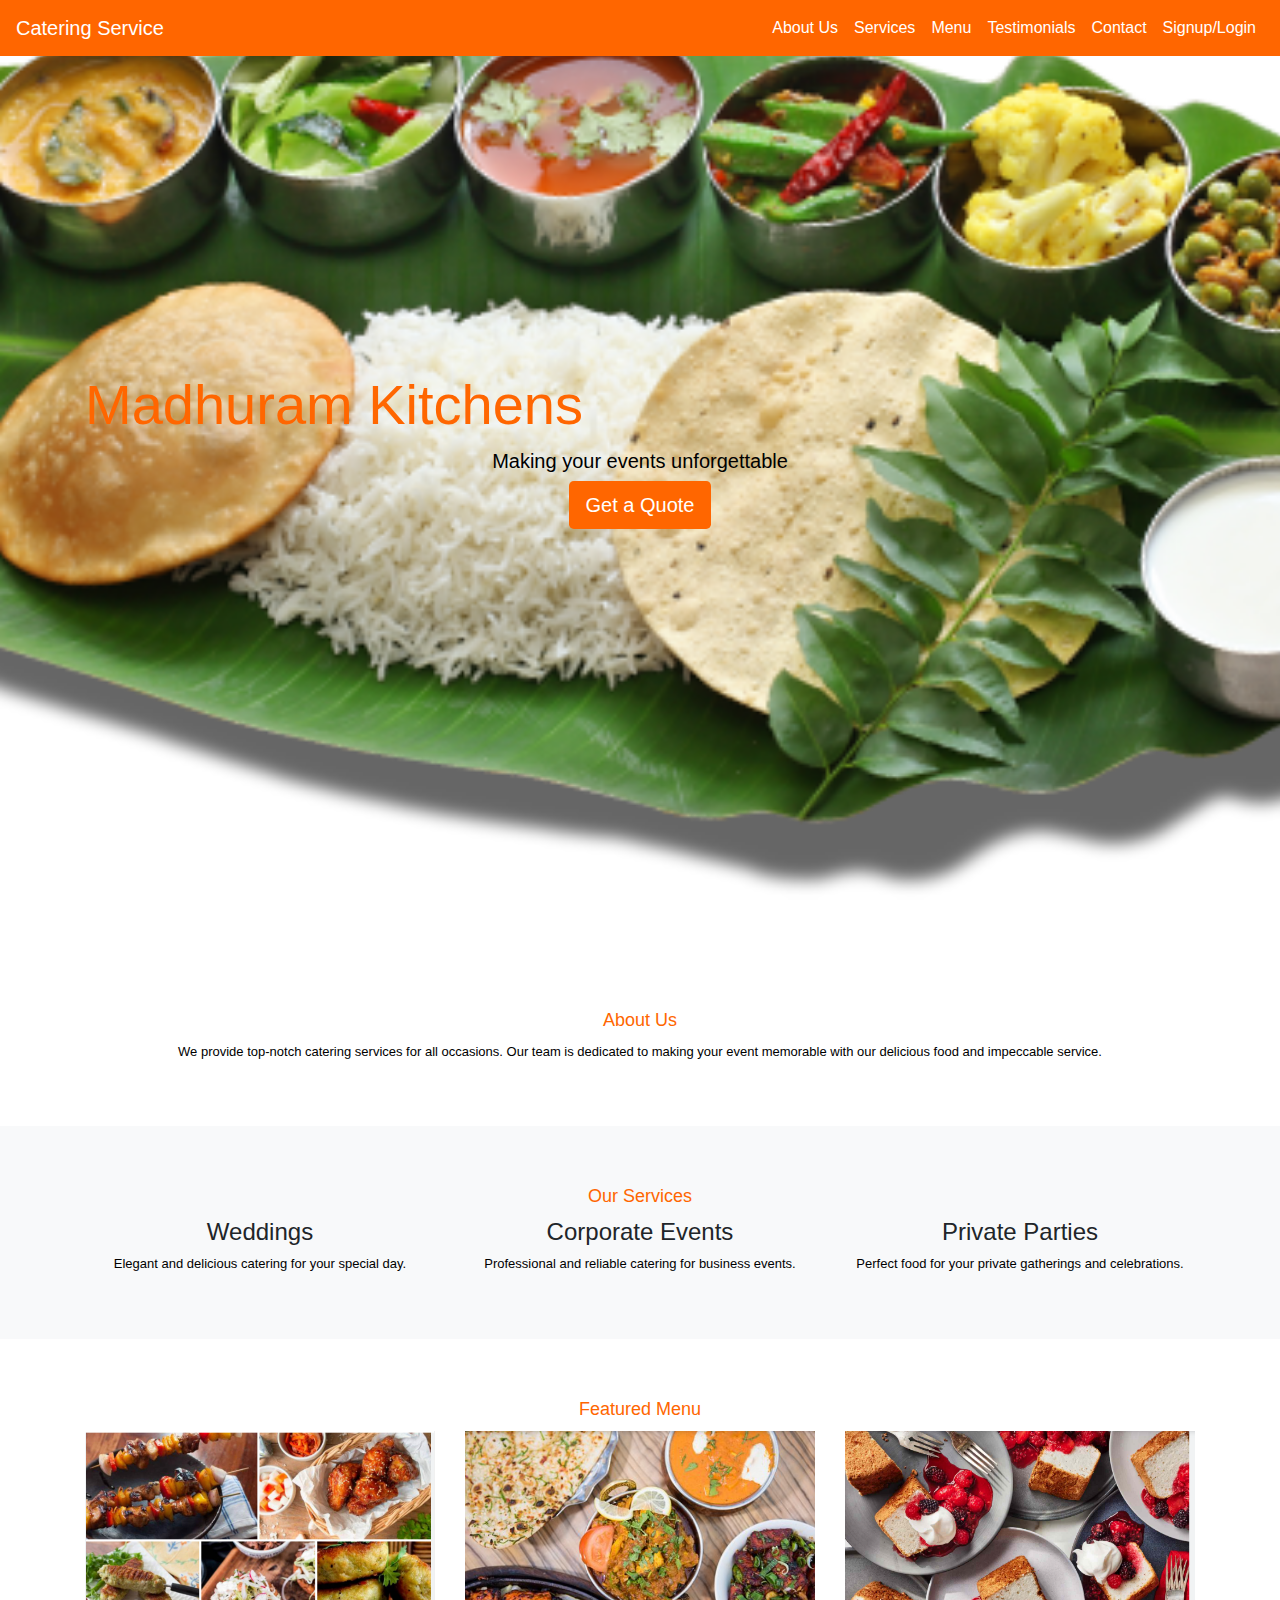
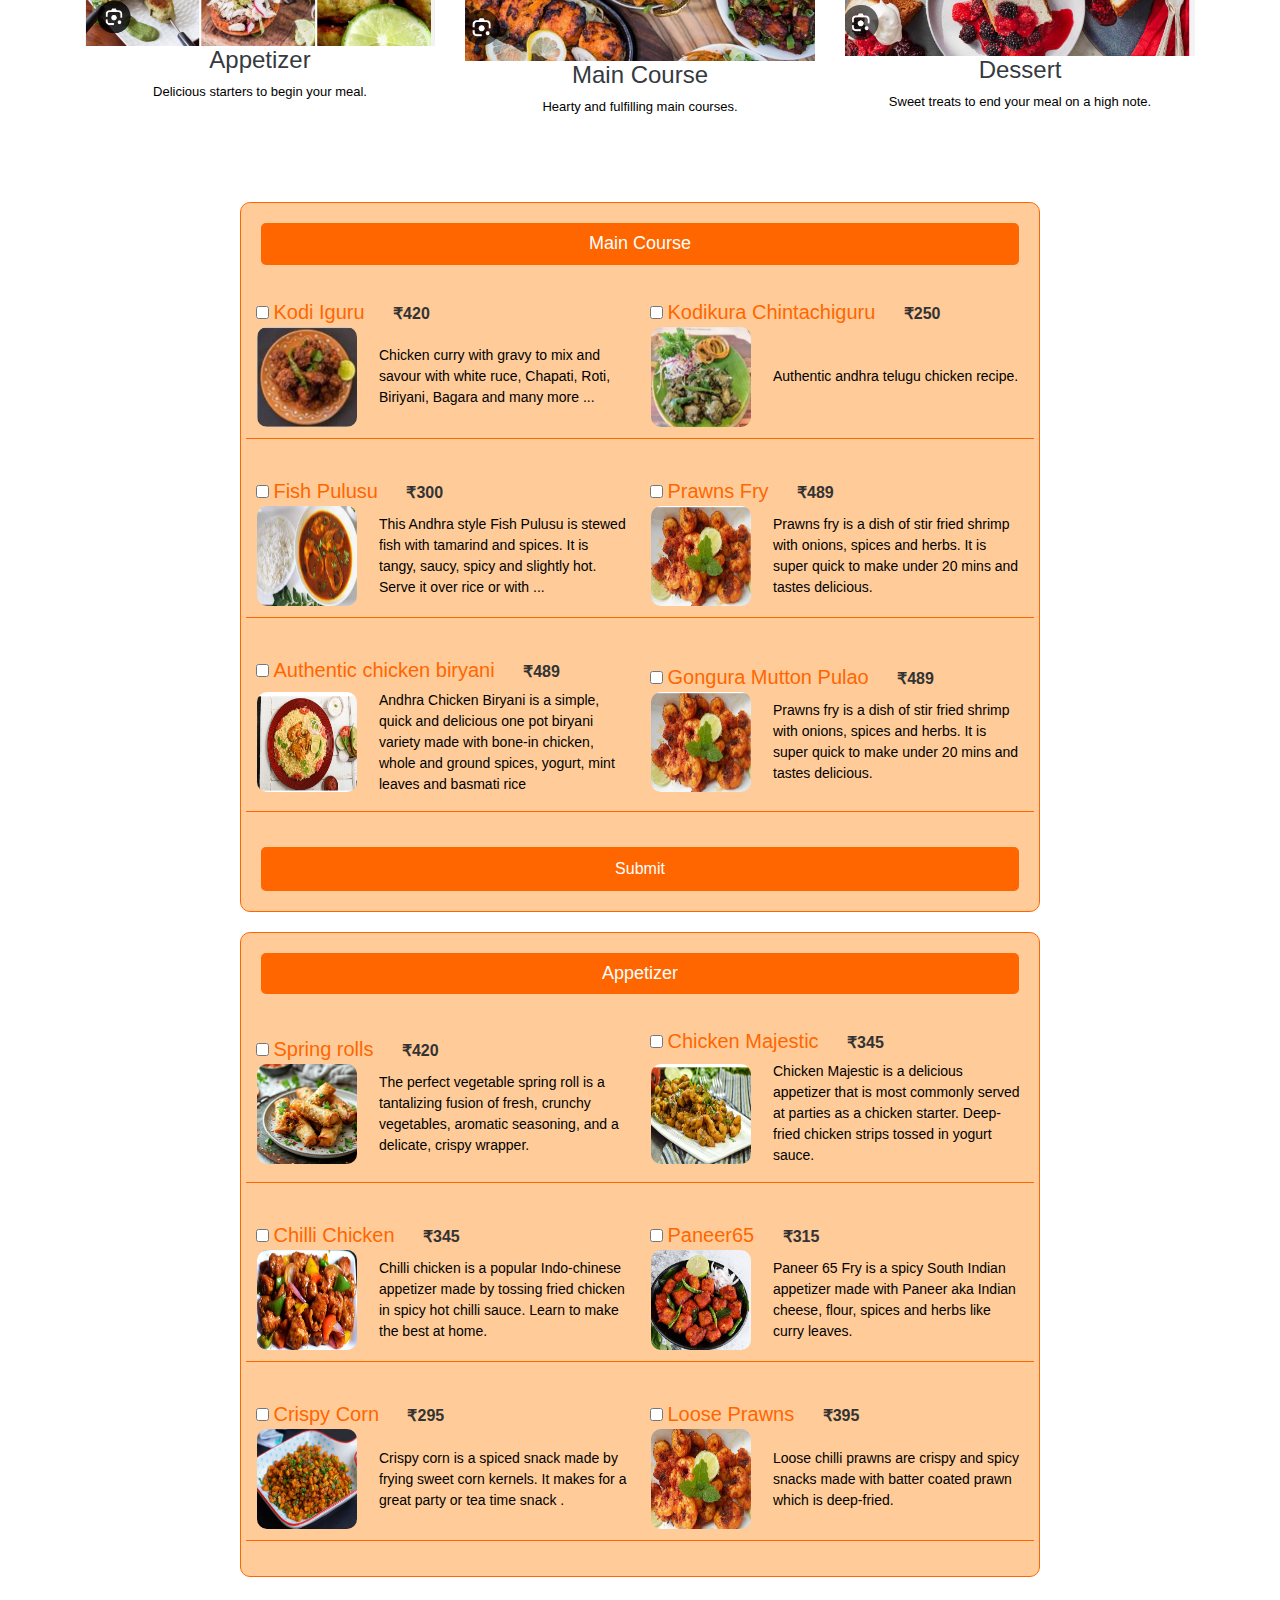
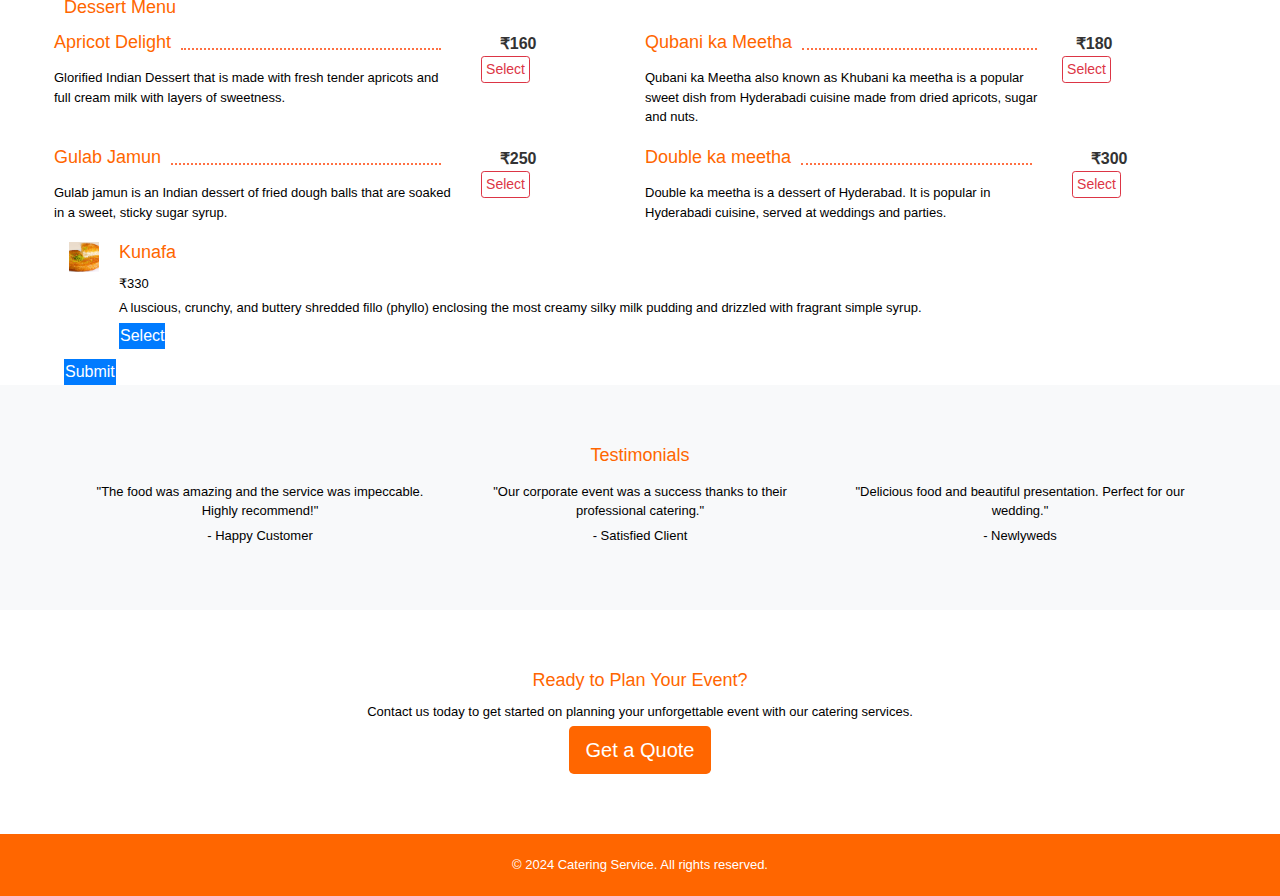
<file: templates/Index.html>
<!DOCTYPE html>
<html lang="en">

<head>
    <meta charset="UTF-8">
    <meta name="viewport" content="width=device-width, initial-scale=1.0">
    <title>Catering Service</title>
    <link href="https://stackpath.bootstrapcdn.com/bootstrap/4.5.2/css/bootstrap.min.css" rel="stylesheet">
    <style>
        body {
            font-family: Arial, sans-serif;
        }

        .navbar,
        .footer {
            background-color: #ff6600;
        }


        .navbar-brand,
        .nav-link,
        .footer p {
            color: white !important;
        }

        .hero-section {
            background: url("images/aritaku.png") no-repeat center center/cover;
            height: 100vh;
            color: orange;
            display: flex;
            justify-content: center;
            align-items: center;
            text-align: center;
            margin-bottom: 50px;
        }

        .about-us,
        .services,
        .menu,
        .testimonials,
        .call-to-action {
            padding: 60px 0;
        }

        .orange-text {
            color: #ff6600;
        }

        .btn-orange {
            background-color: #ff6600;
            color: white;
        }

        .btn-orange:hover {
            background-color: #cc5200;
            color: white;
        }

        .menu-section {
            margin: 20px auto;
            width: 80%;
            max-width: 800px;
            border: 1px solid #ff6600;
            border-radius: 10px;
            background-color: #ffcc99;
            padding: 20px;
        }

        .menu-section h2 {
            background-color: #ff6600;
            color: #fff;
            padding: 10px;
            border-radius: 5px;
            text-align: center;
        }

        .dish {
            display: flex;
            align-items: center;
            margin: 15px 0;
            padding: 10px;
            border-bottom: 1px solid #ff6600;
        }

        .dish img {
            width: 100px;
            height: 100px;
            border-radius: 10px;
            margin-right: 20px;
        }

        .dish-details {
            flex-grow: 1;
        }

        .dish-details h3 {
            margin: 0 0 10px 0;
            color: #ff6600;
            font-size: 20px;
        }

        .dish-details p {
            margin: 5px 0;
            font-size: 14px;
        }

        .dish-details .price {
            font-weight: bold;
            display: inline;
            margin-left: 24px;
        }

        .dish input[type="checkbox"] {
            margin-left: 20px;
        }

        .submit-button {
            display: block;
            width: 100%;
            padding: 10px;
            background-color: #ff6600;
            color: #fff;
            border: none;
            border-radius: 5px;
            font-size: 16px;
            cursor: pointer;
            margin-top: 20px;
        }

        .highlighted {
            border: 2px solid #ff6600;
            padding: 3px;
            border-radius: 10px;
        }

        #menu a {
            text-decoration: none;
            color: #343a40;
        }

        .menu-container {
            width: 80%;
            margin: 0 auto;
            padding: 20px;
            background-color: #fff;
            box-shadow: 0 0 10px rgba(0, 0, 0, 0.1);
        }

        h1 {
            text-align: left;
            color: #ff6600;
            font-size: large;
        }

        .dessert-item {
            display: flex;
            margin-bottom: 5px;
            padding: 5px;
        }

        .dessert-item img {
            width: 30px;
            height: 30px;
            object-fit: cover;
            margin-right: 20px;
        }

        .details {
            flex: 1;
        }

        h2 {
            margin: 0 0 10px 0;
            color: #ff6600;
            font-size: large;
        }

        p {
            margin: 5px 0;
            color: #000000;
            font-size: small;
        }

        .select-btn,
        .submit-btn {
            padding: 1px 1px;
            background-color: #007bff;
            color: #fff;
            border: none;
            cursor: pointer;
            transition: background-color 0.3s;
        }

        .select-btn:hover,
        .submit-btn:hover {
            background-color: #0056b3;
        }

        .selected {
            background-color: #28a745 !important;
        }

        .name-price {
            display: flex;
            justify-content: space-between;
            align-items: center;
        }

        .name-price h3 {
            margin: 0;
            color: #ff7043;
            font-weight: bold;
        }

        .dotted-line {
            flex-grow: 1;
            border-bottom: 2px dotted #ff7043;
            margin: 0 10px;
            transform: translateY(50%);
        }

        .price-button {
            display: flex;
            flex-direction: column;
            align-items: flex-end;
        }

        .price {
            color: #333;
            font-weight: bold;
        }
    </style>
</head>

<body>

    <!-- Navbar -->
    <nav class="navbar navbar-expand-lg navbar-light" style="position: fixed;width: 100%; z-index: 1;">
        <a class="navbar-brand" href="#">Catering Service</a>
        <button class="navbar-toggler" type="button" data-toggle="collapse" data-target="#navbarNav"
            aria-controls="navbarNav" aria-expanded="false" aria-label="Toggle navigation">
            <span class="navbar-toggler-icon"></span>
        </button>
        <div class="collapse navbar-collapse" id="navbarNav">
            <ul class="navbar-nav ml-auto">
                <li class="nav-item">
                    <a class="nav-link" href="#about-us">About Us</a>
                </li>
                <li class="nav-item">
                    <a class="nav-link" href="#services">Services</a>
                </li>
                <li class="nav-item">
                    <a class="nav-link" href="#menu">Menu</a>
                </li>
                <li class="nav-item">
                    <a class="nav-link" href="#testimonials">Testimonials</a>
                </li>
                <li class="nav-item">
                    <a class="nav-link" href="#contact">Contact</a>
                </li>
                <li class="nav-item">
                    <a class="nav-link" href="#Signup/Login">Signup/Login</a>
                </li>
            </ul>
        </div>
    </nav>

    <!-- Hero Section -->
    <div class="hero-section">
        <div class="container">
            <h1 class="display-4">Madhuram Kitchens</h1>
            <p class="lead">Making your events unforgettable</p>
            <a href="#contact" class="btn btn-orange btn-lg">Get a Quote</a>
        </div>
    </div>

    <!-- About Us -->
    <section id="about-us" class="about-us">
        <div class="container text-center">
            <h2 class="orange-text">About Us</h2>
            <p>We provide top-notch catering services for all occasions. Our team is dedicated to making your event
                memorable with our delicious food and impeccable service.</p>
        </div>
    </section>

    <!-- Services Offered -->
    <section id="services" class="services bg-light">
        <div class="container text-center">
            <h2 class="orange-text">Our Services</h2>
            <div class="row">
                <div class="col-md-4">
                    <h4>Weddings</h4>
                    <p>Elegant and delicious catering for your special day.</p>
                </div>
                <div class="col-md-4">
                    <h4>Corporate Events</h4>
                    <p>Professional and reliable catering for business events.</p>
                </div>
                <div class="col-md-4">
                    <h4>Private Parties</h4>
                    <p>Perfect food for your private gatherings and celebrations.</p>
                </div>
            </div>
        </div>
    </section>

    <!-- Featured Menu -->
    <section id="menu" class="menu">
        <div class="container text-center">
            <h2 class="orange-text">Featured Menu</h2>
            <div class="row">
                <div class="col-md-4">
                    <img src="images/Screenshot apitizer 2024-06-04 124313.png"
                        class="img-fluid" alt="Appetizer">
                    <a href="#appetizer">
                        <h4>Appetizer</h4>
                    </a>
                    <p>Delicious starters to begin your meal.</p>
                </div>
                <div class="col-md-4">
                    <img src="images/Screenshot mc1 2024-06-04 143101.png"
                        class="img-fluid" alt="Main Course">
                    <a href="#maincourse">
                        <h4>Main Course</h4>
                    </a>
                    <p>Hearty and fulfilling main courses.</p>
                </div>
                <div class="col-md-4">
                    <img src="images/Screenshotdess1 2024-06-04 143829.png"
                        class="img-fluid" alt="Dessert">
                    <a href="#Dessert">
                        <h4>Dessert</h4>
                    </a>
                    <p>Sweet treats to end your meal on a high note.</p>
                </div>
            </div>
        </div>
    </section>

    <!-- Main Course -->
    <section id="maincourse">
        <div class="menu-section">
            <h2>Main Course</h2>
            <form action="/submit-menu" method="post">
                <div class="row">
                    <div class="dish col-md-6">
                        <div class="dish-details">
                            <input type="checkbox" id="steak" name="dishes" value="steak" style="margin-left: 0px;"
                                onclick="highlightDiv(this)" />
                            <h3 style="display: inline;">Kodi Iguru</h3>
                            <div class="price">&#x20B9;420</div>
                            <table>
                                <tr>
                                    <td>
                                        <img style="display: block;"
                                            src="images/kodiiguru.png"
                                            alt="Grilled Steak">
                                    </td>
                                    <td>
                                        <p>Chicken curry with gravy to mix and savour with white ruce, Chapati, Roti,
                                            Biriyani, Bagara
                                            and
                                            many more ...
                                        </p>
                                    </td>
                                </tr>
                            </table>
                        </div>
                    </div>

                    <div class="dish col-md-6">
                        <div class="dish-details">
                            <input type="checkbox" id="salmon" name="dishes" value="salmon" style="margin-left: 0px;" />
                            <h3 style="display: inline;">Kodikura Chintachiguru</h3>
                            <div class="price">&#x20B9;250</div>
                            <table>
                                <tr>
                                    <td>
                                        <img style="display: block;"
                                            src="images/chintachiguru.png"
                                            alt="Baked Salmon">
                                    </td>
                                    <td>
                                        <p>Authentic andhra telugu chicken recipe.</p>
                                    </td>
                                    </td>
                                </tr>
                            </table>
                        </div>
                    </div>
                </div>
                <div class="row">
                    <div class="dish col-md-6">
                        <div class="dish-details">
                            <input type="checkbox" id="steak" name="dishes" value="steak" style="margin-left: 0px;"
                                onclick="highlightDiv(this)" />
                            <h3 style="display: inline;">Fish Pulusu</h3>
                            <div class="price">&#x20B9;300</div>
                            <table>
                                <tr>
                                    <td>
                                        <img style="display: block;"
                                            src="images/Screenshot 2024-06-03 183620.png"
                                            alt="Grilled Steak">
                                    </td>
                                    <td>
                                        <p>This Andhra style Fish Pulusu is stewed fish with tamarind and spices. It is
                                            tangy, saucy, spicy and slightly hot. Serve it over rice or with ...
                                        </p>
                                    </td>
                                </tr>
                            </table>
                        </div>
                    </div>

                    <div class="dish col-md-6">
                        <div class="dish-details">
                            <input type="checkbox" id="steak" name="dishes" value="steak" style="margin-left: 0px;"
                                onclick="highlightDiv(this)" />
                            <h3 style="display: inline;">Prawns Fry</h3>
                            <div class="price">&#x20B9;489</div>
                            <table>
                                <tr>
                                    <td>
                                        <img style="display: block;"
                                            src="images/Prawnsfry.png"
                                            alt="Grilled Steak">
                                    </td>
                                    <td>
                                        <p>Prawns fry is a dish of stir fried shrimp with onions, spices and herbs. It
                                            is
                                            super quick to make under 20 mins and tastes delicious.
                                        </p>
                                    </td>
                                </tr>
                            </table>
                        </div>
                    </div>
                </div>

                <div class="row">

                    <div class="dish col-md-6">
                        <div class="dish-details">
                            <input type="checkbox" id="steak" name="dishes" value="steak" style="margin-left: 0px;"
                                onclick="highlightDiv(this)" />
                            <h3 style="display: inline;">Authentic chicken biryani</h3>
                            <div class="price">&#x20B9;489</div>
                            <table>
                                <tr>
                                    <td>
                                        <img style="display: block;"
                                            src="images/Screenshot 2024-06-04 115755.png"
                                            alt="Grilled Steak">
                                    </td>
                                    <td>
                                        <p>Andhra Chicken Biryani is a simple, quick and delicious one pot biryani
                                            variety
                                            made with bone-in chicken, whole and ground spices, yogurt, mint leaves and
                                            basmati rice
                                        </p>
                                    </td>
                                </tr>
                            </table>
                        </div>
                    </div>
                    <div class="dish col-md-6">
                        <div class="dish-details">
                            <input type="checkbox" id="steak" name="dishes" value="steak" style="margin-left: 0px;"
                                onclick="highlightDiv(this)" />
                            <h3 style="display: inline;">Gongura Mutton Pulao</h3>
                            <div class="price">&#x20B9;489</div>
                            <table>
                                <tr>
                                    <td>
                                        <img style="display: block;"
                                            src="images/Prawnsfry.png"
                                            alt="Grilled Steak">
                                    </td>
                                    <td>
                                        <p>Prawns fry is a dish of stir fried shrimp with onions, spices and herbs. It
                                            is
                                            super quick to make under 20 mins and tastes delicious.
                                        </p>
                                    </td>
                                </tr>
                            </table>
                        </div>
                    </div>
                </div>
                <button type="submit" class="submit-button">
                    Submit
                </button>
            </form>
        </div>
    </section>

    <!-- <Appetizer -->
    <section id="appetizer">
        <div class="menu-section">
            <h2>Appetizer</h2>
            <form action="/submit-menu" method="post">
                <div class="row">

                    <div class="dish col-md-6">
                        <div class="dish-details">
                            <input type="checkbox" id="steak" name="dishes" value="steak" style="margin-left: 0px;" />
                            <h3 style="display: inline;">Spring rolls</h3>
                            <div class="price">&#x20B9;420</div>
                            <table>
                                <tr>
                                    <td>
                                        <img style="display: block;"
                                            src="images/Springrolls.png"
                                            alt="Grilled Steak">
                                    </td>
                                    <td>
                                        <p>The perfect vegetable spring roll is a tantalizing fusion of fresh, crunchy
                                            vegetables, aromatic seasoning, and a delicate, crispy wrapper.
                                        </p>
                                    </td>
                                </tr>
                            </table>
                        </div>
                    </div>

                    <div class="dish col-md-6">
                        <div class="dish-details">
                            <input type="checkbox" id="salmon" name="dishes" value="salmon" style="margin-left: 0px;" />
                            <h3 style="display: inline;">Chicken Majestic</h3>
                            <div class="price">&#x20B9;345</div>
                            <table>
                                <tr>
                                    <td>
                                        <img style="display: block;"
                                            src="images/chicken majestic.png"
                                            alt="Baked Salmon">
                                    </td>
                                    <td>
                                        <p>Chicken Majestic is a delicious appetizer that is most commonly served at
                                            parties as a chicken starter. Deep-fried chicken strips tossed in yogurt
                                            sauce.</p>
                                    </td>
                                    </td>
                                </tr>
                            </table>
                        </div>
                    </div>
                </div>

                <div class="row">

                    <div class="dish col-md-6">
                        <div class="dish-details">
                            <input type="checkbox" id="steak" name="dishes" value="steak" style="margin-left: 0px;" />
                            <h3 style="display: inline;">Chilli Chicken</h3>
                            <div class="price">&#x20B9;345</div>
                            <table>
                                <tr>
                                    <td>
                                        <img style="display: block;"
                                            src="images/chillichicken.png"
                                            alt="Grilled Steak">
                                    </td>
                                    <td>
                                        <p> Chilli chicken is a popular Indo-chinese appetizer made by tossing fried
                                            chicken in spicy hot chilli sauce. Learn to make the best at home.
                                        </p>
                                    </td>
                                </tr>
                            </table>
                        </div>
                    </div>

                    <div class="dish col-md-6">
                        <div class="dish-details">
                            <input type="checkbox" id="steak" name="dishes" value="steak" style="margin-left: 0px;" />
                            <h3 style="display: inline;">Paneer65</h3>
                            <div class="price">&#x20B9;315</div>
                            <table>
                                <tr>
                                    <td>
                                        <img style="display: block;"
                                            src="images/paneer65.png"
                                            alt="Grilled Steak">
                                    </td>
                                    <td>
                                        <p>Paneer 65 Fry is a spicy South Indian appetizer made with Paneer aka Indian
                                            cheese, flour, spices and herbs like curry leaves.
                                        </p>
                                    </td>
                                </tr>
                            </table>
                        </div>
                    </div>
                </div>

                <div class="row">

                    <div class="dish col-md-6">
                        <div class="dish-details">
                            <input type="checkbox" id="steak" name="dishes" value="steak" style="margin-left: 0px;" />
                            <h3 style="display: inline;">Crispy Corn</h3>
                            <div class="price">&#x20B9;295</div>
                            <table>
                                <tr>
                                    <td>
                                        <img style="display: block;"
                                            src="images/crispy corn.png"
                                            alt="Grilled Steak">
                                    </td>
                                    <td>
                                        <p>Crispy corn is a spiced snack made by frying sweet corn kernels. It makes for
                                            a great party or tea time snack .
                                        </p>
                                    </td>
                                </tr>
                            </table>
                        </div>
                    </div>
                    <div class="dish col-md-6">
                        <div class="dish-details">
                            <input type="checkbox" id="steak" name="dishes" value="steak" style="margin-left: 0px;" />
                            <h3 style="display: inline;">Loose Prawns</h3>
                            <div class="price">&#x20B9;395</div>
                            <table>
                                <tr>
                                    <td>
                                        <img style="display: block;"
                                            src="images/loose prawns.png"
                                            alt="Grilled Steak">
                                    </td>
                                    <td>
                                        <p>Loose chilli prawns are crispy and spicy snacks made with batter coated prawn
                                            which is deep-fried.
                                        </p>
                                    </td>
                                </tr>
                            </table>
                        </div>
                    </div>
                </div>
            </form>
        </div>
    </section>

    <!-- dessert -->
    <section id="Dessert">
        <div style="margin-left: 4rem; width: 90%;">
            <h1>Dessert Menu</h1>
            <div class="row">
                <div class="dessert-item col-md-5">
                    <div class="details row">
                        <div class="col-md-10">
                            <div class="name-price">
                                <h2>Apricot Delight</h2>
                                <span class="dotted-line"></span>
                            </div>
                            <p>Glorified Indian Dessert that is made with fresh tender apricots and full cream milk
                                with
                                layers
                                of sweetness.</p>
                        </div>
                        <div class="col-md-2">
                            <div class="price-button">
                                <span class="price">&#x20B9;160</span>
                            </div>
                            <button type="button" class="btn btn-sm btn-outline-danger" style="padding: 2px 4px;"
                                onclick="toggleSelect(this)">Select</button>
                        </div>
                    </div>
                </div>
                <div class="col-md-1"></div>
                <div class="dessert-item col-md-5">
                    <div class="details">
                        <div class="name-price">
                            <h2>Qubani ka Meetha</h2>
                            <span class="dotted-line"></span>
                        </div>
                        <p>Qubani ka Meetha also known as Khubani ka meetha is a popular sweet dish from Hyderabadi
                            cuisine
                            made from dried apricots, sugar and nuts.</p>
                    </div>
                    <div class="col-md-2">
                        <div class="price-button">
                            <span class="price">&#x20B9;180</span>
                        </div>
                        <button type="button" class="btn btn-sm btn-outline-danger" style="padding: 2px 4px;"
                            onclick="toggleSelect(this)">Select</button>
                    </div>
                </div>
            </div>
            <div class="row">
                <div class="dessert-item col-md-5">
                    <div class="details row">
                        <div class="col-md-10">
                            <div class="name-price">
                                <h2>Gulab Jamun</h2>
                                <span class="dotted-line"></span>
                            </div>
                            <p>Gulab jamun is an Indian dessert of fried dough balls that are soaked in a sweet, sticky
                                sugar syrup.
                            </p>
                        </div>
                        <div class="col-md-2">
                            <div class="price-button">
                                <span class="price">&#x20B9;250</span>
                            </div>
                            <button type="button" class="btn btn-sm btn-outline-danger" style="padding:2px 4px;"
                                onclick="toggleSelect(this)">Select</button>
                        </div>
                    </div>
                </div>
                <div class="col-md-1"></div>
                <div class="dessert-item col-md-5">
                    <div class="details row">
                        <div class="col-md-10">
                        <div class="name-price">
                            <h2>Double ka meetha</h2>
                            <span class="dotted-line"></span>
                        </div>
                        <p>Double ka meetha is a dessert of Hyderabad. It is popular in Hyderabadi cuisine, served at
                            weddings and parties. </p>
                        </div>
                        <div class="col-md-2">
                            <div class="price-button">
                                <span class="price">&#x20B9;300</span>
                            </div>
                            <button type="button" class="btn btn-sm btn-outline-danger" style="padding: 2px 4px;"
                                onclick="toggleSelect(this)">Select</button>
                        </div>
                    </div>
                </div>
            </div>

            <div class="dessert-item">
                <img src="images/kunafa.png" alt="Dessert 5">
                <div class="details">
                    <h2>Kunafa</h2>
                    <p>&#x20B9;330</p>
                    <p>A luscious, crunchy, and buttery shredded fillo (phyllo) enclosing the most creamy silky milk
                        pudding and drizzled with fragrant simple syrup. </p>
                    <button class="select-btn" onclick="toggleSelect(this)">Select</button>
                </div>
            </div>
            <button class="submit-btn" onclick="submitSelection()">Submit</button>
        </div>
    </section>

    <!-- Testimonials -->
    <section id="testimonials" class="testimonials bg-light">
        <div class="container text-center">
            <h2 class="orange-text">Testimonials</h2>
            <div class="row">
                <div class="col-md-4">
                    <p>"The food was amazing and the service was impeccable. Highly recommend!"</p>
                    <p>- Happy Customer</p>
                </div>
                <div class="col-md-4">
                    <p>"Our corporate event was a success thanks to their professional catering."</p>
                    <p>- Satisfied Client</p>
                </div>
                <div class="col-md-4">
                    <p>"Delicious food and beautiful presentation. Perfect for our wedding."</p>
                    <p>- Newlyweds</p>
                </div>
            </div>
        </div>
    </section>

    <!-- Call to Action -->
    <section id="contact" class="call-to-action">
        <div class="container text-center">
            <h2 class="orange-text">Ready to Plan Your Event?</h2>
            <p>Contact us today to get started on planning your unforgettable event with our catering services.</p>
            <a href="#contact" class="btn btn-orange btn-lg">Get a Quote</a>
        </div>
    </section>

    <!-- Footer -->
    <footer class="footer py-3 text-center">
        <div class="container">
            <p>© 2024 Catering Service. All rights reserved.</p>
        </div>
    </footer>

    <script src="https://code.jquery.com/jquery-3.5.1.slim.min.js"></script>
    <script src="https://cdn.jsdelivr.net/npm/@popperjs/core@2.5.4/dist/umd/popper.min.js"></script>
    <script src="https://stackpath.bootstrapcdn.com/bootstrap/4.5.2/js/bootstrap.min.js"></script>

    <script>
        function toggleSelect(button) {
            if (button.classList.contains('btn-outline-success')) {
                button.classList.remove('btn-outline-success');
                button.classList.add('btn-outline-danger');
                button.textContent = 'Select';
            } else {
                button.classList.add('btn-outline-success');
                button.classList.remove('btn-outline-danger');
                button.textContent = 'Selected';
            }
        }

        function submitSelection() {
            const selectedItems = document.querySelectorAll('.selected');
            let message = 'Selected Desserts:\n';

            selectedItems.forEach(item => {
                const dessertName = item.parentElement.querySelector('h2').textContent;
                message += `- ${dessertName}\n`;
            });

            if (selectedItems.length === 0) {
                alert('No desserts selected.');
            } else {
                alert(message);
            }
        }
        function highlightDiv(checkbox) {
            const div = checkbox.closest('.dish-details');
            if (checkbox.checked) {
                div.classList.add('highlighted');
            } else {
                div.classList.remove('highlighted');
            }
        }
    </script>
</body>

</html>
</file>
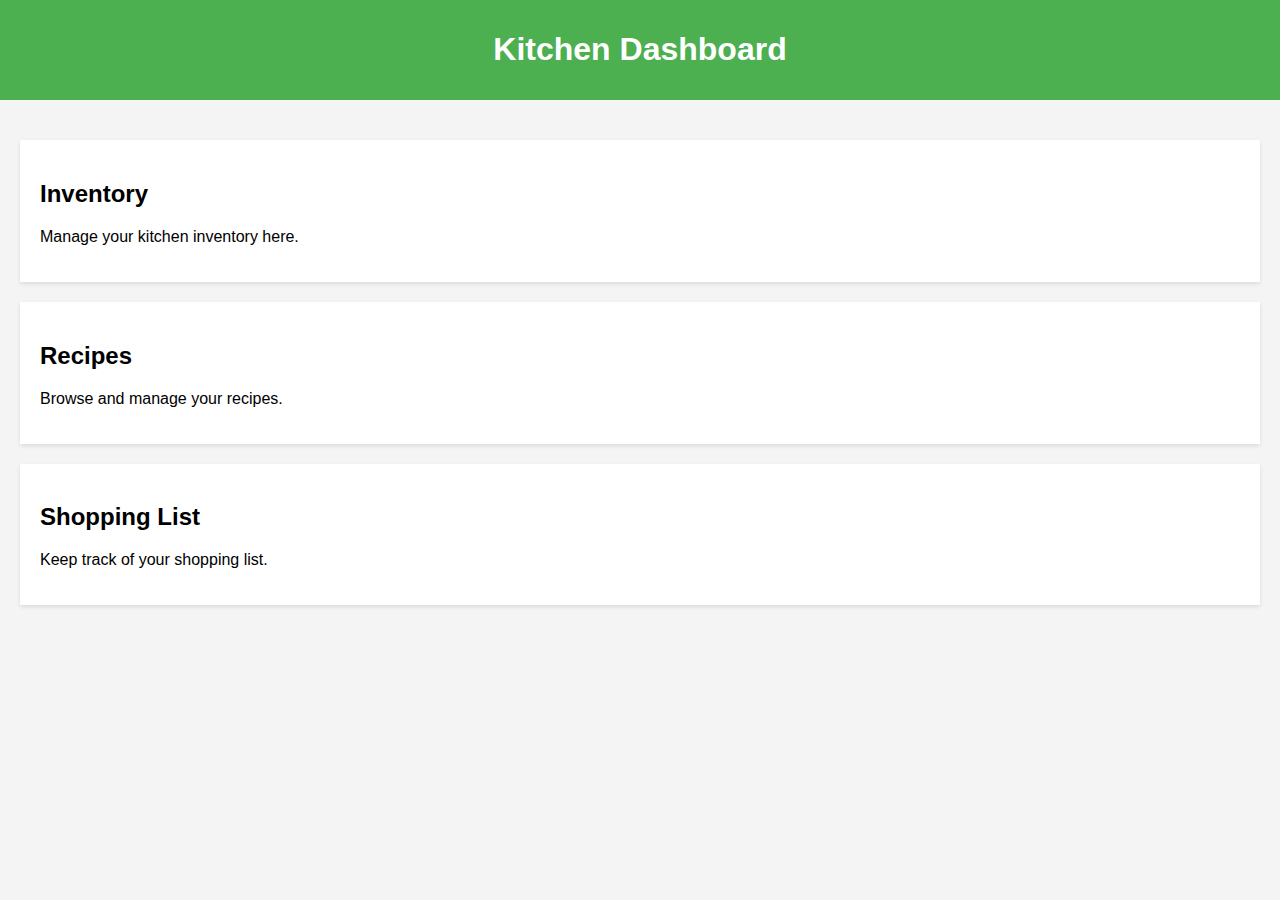
<file: templates/home.html>
<!DOCTYPE html>
<html>
<head>
    <title>Kitchen Dashboard</title>
    <style>
        body {
            font-family: Arial, sans-serif;
            margin: 0;
            padding: 0;
            background-color: #f4f4f4;
        }
        .header {
            background-color: #4CAF50;
            color: white;
            padding: 10px;
            text-align: center;
        }
        .content {
            padding: 20px;
        }
        .card {
            background-color: white;
            padding: 20px;
            margin: 20px 0;
            box-shadow: 0 2px 4px rgba(0,0,0,0.1);
        }
    </style>
</head>
<body>
    <div class="header">
        <h1>Kitchen Dashboard</h1>
    </div>
    <div class="content">
        <div class="card">
            <h2>Inventory</h2>
            <p>Manage your kitchen inventory here.</p>
        </div>
        <div class="card">
            <h2>Recipes</h2>
            <p>Browse and manage your recipes.</p>
        </div>
        <div class="card">
            <h2>Shopping List</h2>
            <p>Keep track of your shopping list.</p>
        </div>
    </div>
</body>
</html>
</file>
